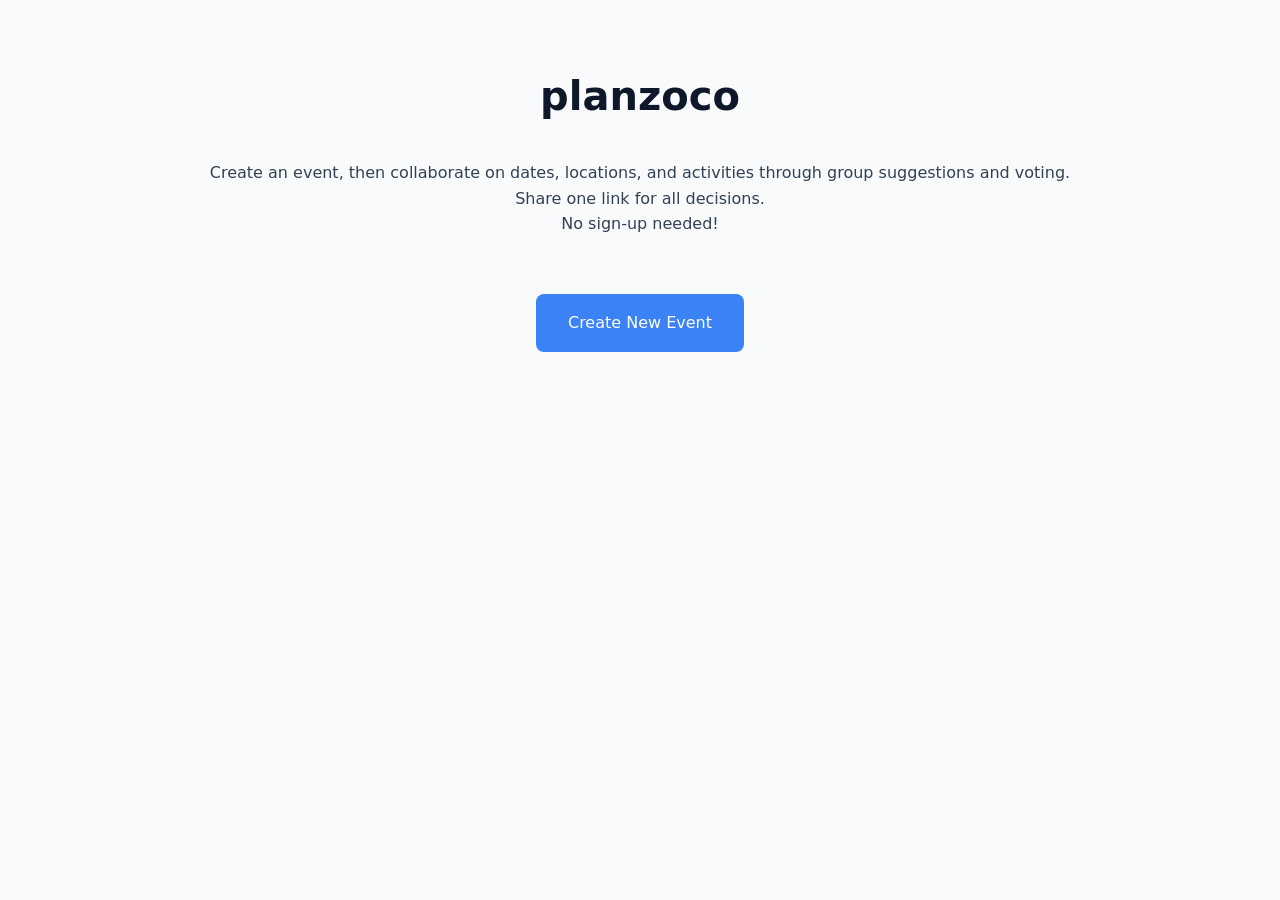
<file: templates/index.html>
<!DOCTYPE html>
<html>
<head>
    <title>planzoco - Effortless Group Plans</title>
    <link rel="stylesheet" href="/static/css/styles.css">
</head>
<body>
    <h1>planzoco</h1>
    <p>Create an event, then collaborate on dates, locations, and activities through group suggestions and voting.</p>
    <p>Share one link for all decisions.</p>
    <p>No sign-up needed!</p>
    <p><br></p>
    <a href="/events/new" class="button-link">Create New Event</a>
</body>
</html>
</file>
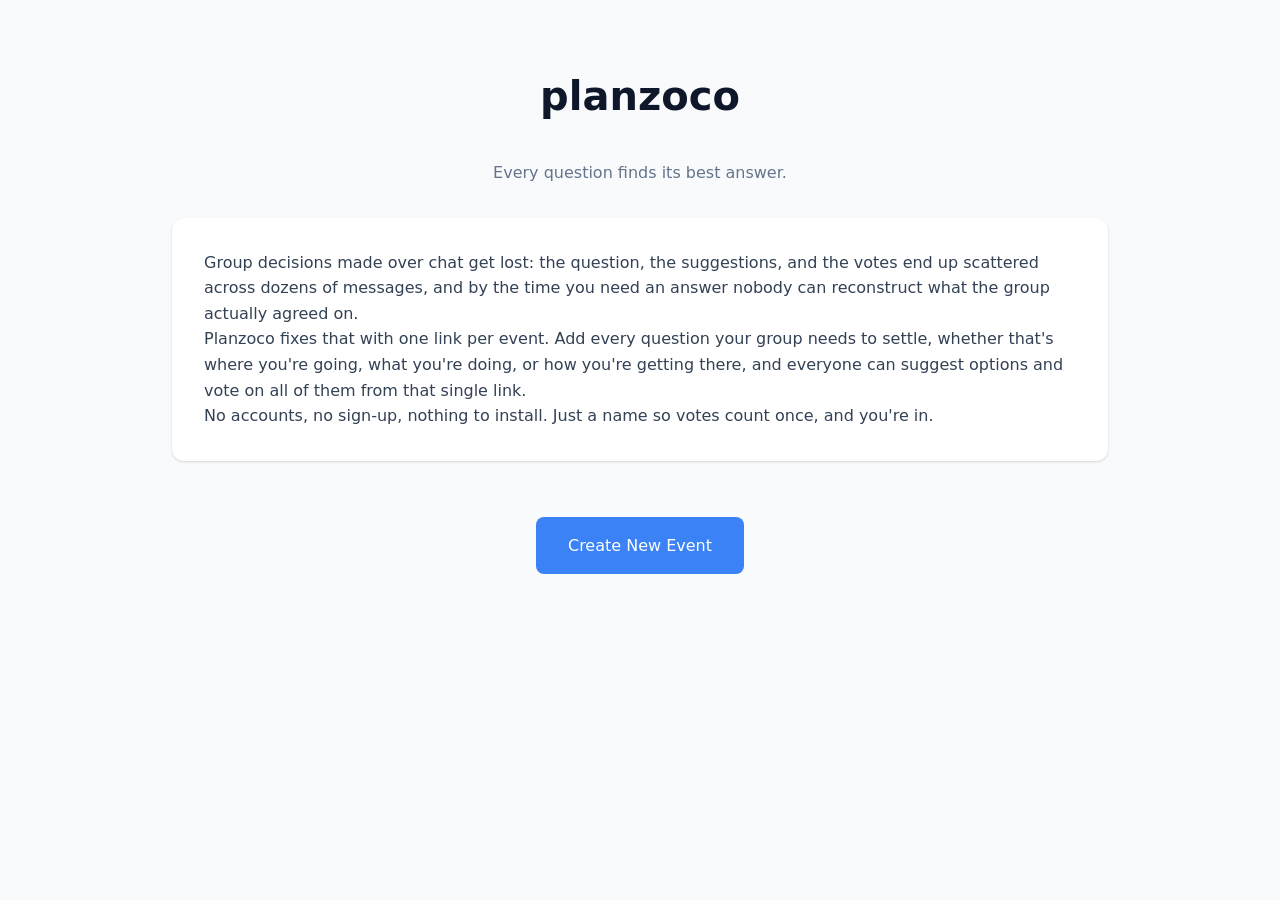
<file: go/planzoco/templates/index.html>
<!DOCTYPE html>
<html>
<head>
    <meta charset="UTF-8">
    <meta name="viewport" content="width=device-width, initial-scale=1">
    <title>planzoco - Effortless Group Plans</title>
    <link rel="stylesheet" href="/static/css/styles.css">
</head>
<body>
    <h1>planzoco</h1>
    <p class="instructions">Every question finds its best answer.</p>
    <div class="card">
        <p>Group decisions made over chat get lost: the question, the suggestions, and the votes end up scattered
        across dozens of messages, and by the time you need an answer nobody can reconstruct what the group actually
        agreed on.</p>
        <p>Planzoco fixes that with one link per event. Add every question your group needs to settle, whether
        that's where you're going, what you're doing, or how you're getting there, and everyone can suggest options
        and vote on all of them from that single link.</p>
        <p>No accounts, no sign-up, nothing to install. Just a name so votes count once, and you're in.</p>
    </div>
    <a href="/events/new" class="button-link">Create New Event</a>
</body>
</html>
</file>
<file: static/css/styles.css>
/* Modern CSS Reset */
*, *::before, *::after {
    box-sizing: border-box;
    margin: 0;
    padding: 0;
}

/* Global styles */
body {
    font-family: 'Inter', system-ui, -apple-system, sans-serif;
    line-height: 1.6;
    max-width: 1000px;
    margin: 0 auto;
    padding: 2rem;
    background-color: #f8fafc;
    color: #334155;
    display: flex;
    flex-direction: column;
    align-items: center;
    min-height: 100vh;
}

/* Add a container div for all content */
.container {
    width: 100%;
    max-width: 600px;
    margin: 0 auto;
    text-align: center;
}

/* Typography */
h1 {
    color: #0f172a;
    font-size: 2.5rem;
    font-weight: 700;
    margin: 2rem 0;
}

h2 {
    color: #1e293b;
    font-size: 1.8rem;
    font-weight: 600;
    margin: 1.5rem 0;
}

h3 {
    color: #334155;
    font-size: 1.4rem;
    font-weight: 500;
}

/* Add after the existing h1 styles */
h1 + h2 {
    color: #475569;
    font-size: 1.8rem;
    font-weight: 600;
    margin-top: -1rem;
    margin-bottom: 2rem;
}

/* Navigation */
.nav-link {
    display: inline-flex;
    align-items: center;
    color: #3b82f6;
    text-decoration: none;
    font-weight: 500;
    padding: 0.5rem 0;
    margin-bottom: 1rem;
    transition: color 0.2s;
}

.nav-link:hover {
    color: #2563eb;
}

.nav-link::before {
    content: "←";
    margin-right: 0.5rem;
}

/* Cards and Lists */
.card {
    background: white;
    border-radius: 12px;
    padding: 2rem;
    margin-bottom: 1.5rem;
    box-shadow: 0 1px 3px rgba(0,0,0,0.1), 0 1px 2px rgba(0,0,0,0.06);
    transition: transform 0.2s, box-shadow 0.2s;
}

.card:hover {
    transform: translateY(-2px);
    box-shadow: 0 4px 6px rgba(0,0,0,0.1), 0 2px 4px rgba(0,0,0,0.06);
}

.options {
    display: grid;
    gap: 1rem;
    margin: 2rem 0;
}

.option {
    display: grid;
    grid-template-columns: 1fr 120px auto;
    align-items: center;
    padding: 1.25rem;
    background-color: white;
    border-radius: 8px;
    border: 1px solid #e2e8f0;
    transition: border-color 0.2s, transform 0.2s;
}

.option:hover {
    border-color: #94a3b8;
    transform: translateX(4px);
}

.option-text {
    font-size: 1.1rem;
    color: #334155;
}

.votes {
    color: #64748b;
    font-size: 0.95rem;
    font-weight: 500;
    text-align: right;
    padding-right: 1.5rem;
}

/* Forms */
.form {
    display: grid;
    gap: 1rem;
    margin-top: 2rem;
}

input[type="text"] {
    padding: 0.75rem 1rem;
    border: 2px solid #e2e8f0;
    border-radius: 8px;
    font-size: 1rem;
    transition: border-color 0.2s;
    width: 100%;
}

input[type="text"]:focus {
    outline: none;
    border-color: #3b82f6;
}

button {
    padding: 0.75rem 1.5rem;
    background-color: #3b82f6;
    color: white;
    border: none;
    border-radius: 8px;
    font-weight: 500;
    cursor: pointer;
    transition: background-color 0.2s, transform 0.1s;
}

button:hover {
    background-color: #2563eb;
    transform: translateY(-1px);
}

button:active {
    transform: translateY(0);
}

/* Event list */
.events-list {
    display: grid;
    gap: 1.5rem;
}

.event {
    background: white;
    padding: 2rem;
    border-radius: 12px;
    box-shadow: 0 1px 3px rgba(0,0,0,0.1), 0 1px 2px rgba(0,0,0,0.06);
    transition: transform 0.2s, box-shadow 0.2s;
}

.event:hover {
    transform: translateY(-2px);
    box-shadow: 0 4px 6px rgba(0,0,0,0.1), 0 2px 4px rgba(0,0,0,0.06);
}

.event h2 {
    margin-top: 0;
}

.event a {
    color: #3b82f6;
    text-decoration: none;
    transition: color 0.2s;
}

.event a:hover {
    color: #2563eb;
}

/* Error messages */
.error {
    color: #ef4444;
    padding: 1rem;
    background-color: #fef2f2;
    border-radius: 8px;
    margin-bottom: 1rem;
    border: 1px solid #fee2e2;
}

.qa-grid {
    display: grid;
    gap: 1rem;
    margin-bottom: 2rem;
}

.qa-row {
    display: grid;
    grid-template-columns: minmax(200px, 1fr) minmax(200px, 2fr) auto;
    gap: 2rem;
    align-items: center;
    padding: 1rem;
    border-bottom: 1px solid #e2e8f0;
    transition: background-color 0.2s;
}

.qa-row:hover {
    background-color: #f1f5f9;
}

.question-text {
    color: #1e293b;
    font-weight: 500;
}

.answer-text {
    color: #334155;
}

.edit-link {
    color: #3b82f6;
    text-decoration: none;
    font-size: 0.9rem;
}

.edit-link:hover {
    text-decoration: underline;
}

.vote-link {
    color: #3b82f6;
    text-decoration: none;
    font-weight: 500;
    padding: 0.5rem 1rem;
    border: 2px solid #3b82f6;
    border-radius: 6px;
    transition: all 0.2s;
}

.vote-link:hover {
    background-color: #3b82f6;
    color: white;
}

.button-link {
    display: inline-block;
    padding: 1rem 2rem;
    background-color: #3b82f6;
    color: white;
    text-decoration: none;
    border-radius: 8px;
    font-weight: 500;
    margin-top: 2rem;
    transition: background-color 0.2s, transform 0.1s;
}

.button-link:hover {
    background-color: #2563eb;
    transform: translateY(-1px);
}

.button-link:active {
    transform: translateY(0);
}

/* Share URL styling */
.share-url {
    background: #f3f4f6;
    padding: 0.5rem 1rem;
    border-radius: 6px;
    font-family: monospace;
    border: 1px solid #e5e7eb;
    margin: 0 0.5rem;
    display: inline-block;
    -webkit-user-select: all;
    -moz-user-select: all;
    -ms-user-select: all;
    user-select: all;
}

.share-url::selection {
    background: rgba(59, 130, 246, 0.2); /* Light blue highlight */
}

.share-card {
    background: white;
    border-radius: 12px;
    padding: 2rem;
    margin: 2rem auto 0;
    box-shadow: 0 1px 3px rgba(0,0,0,0.1), 0 1px 2px rgba(0,0,0,0.06);
    text-align: center;
    color: #334155;
    width: 100%;
    max-width: 600px;
    position: relative;
    z-index: 1;
}

.share-card h3 {
    margin-bottom: 0.5rem;
}

.share-card p {
    color: #64748b;
    margin-bottom: 1rem;
}

.share-url-container {
    display: flex;
    align-items: center;
    justify-content: center;
    gap: 1rem;
    margin-top: 1rem;
}

.copy-button {
    padding: 0.5rem 1rem;
    font-size: 0.9rem;
}

.error-card {
    max-width: 600px;
    text-align: center;
}

.error-card h2 {
    color: #ef4444;
    margin-bottom: 1rem;
}

.error-card p {
    color: #64748b;
    margin-bottom: 2rem;
}

.header-container {
    display: flex;
    justify-content: space-between;
    align-items: center;
    width: 100%;
    max-width: 600px;
    margin-bottom: 2rem;
}

.header-container .nav-link {
    margin-bottom: 0;
}

.header-container h2 {
    margin: 0;
}

.instructions {
    color: #64748b;
    margin-bottom: 2rem;
    max-width: 600px;
    text-align: center;
}
</file>
